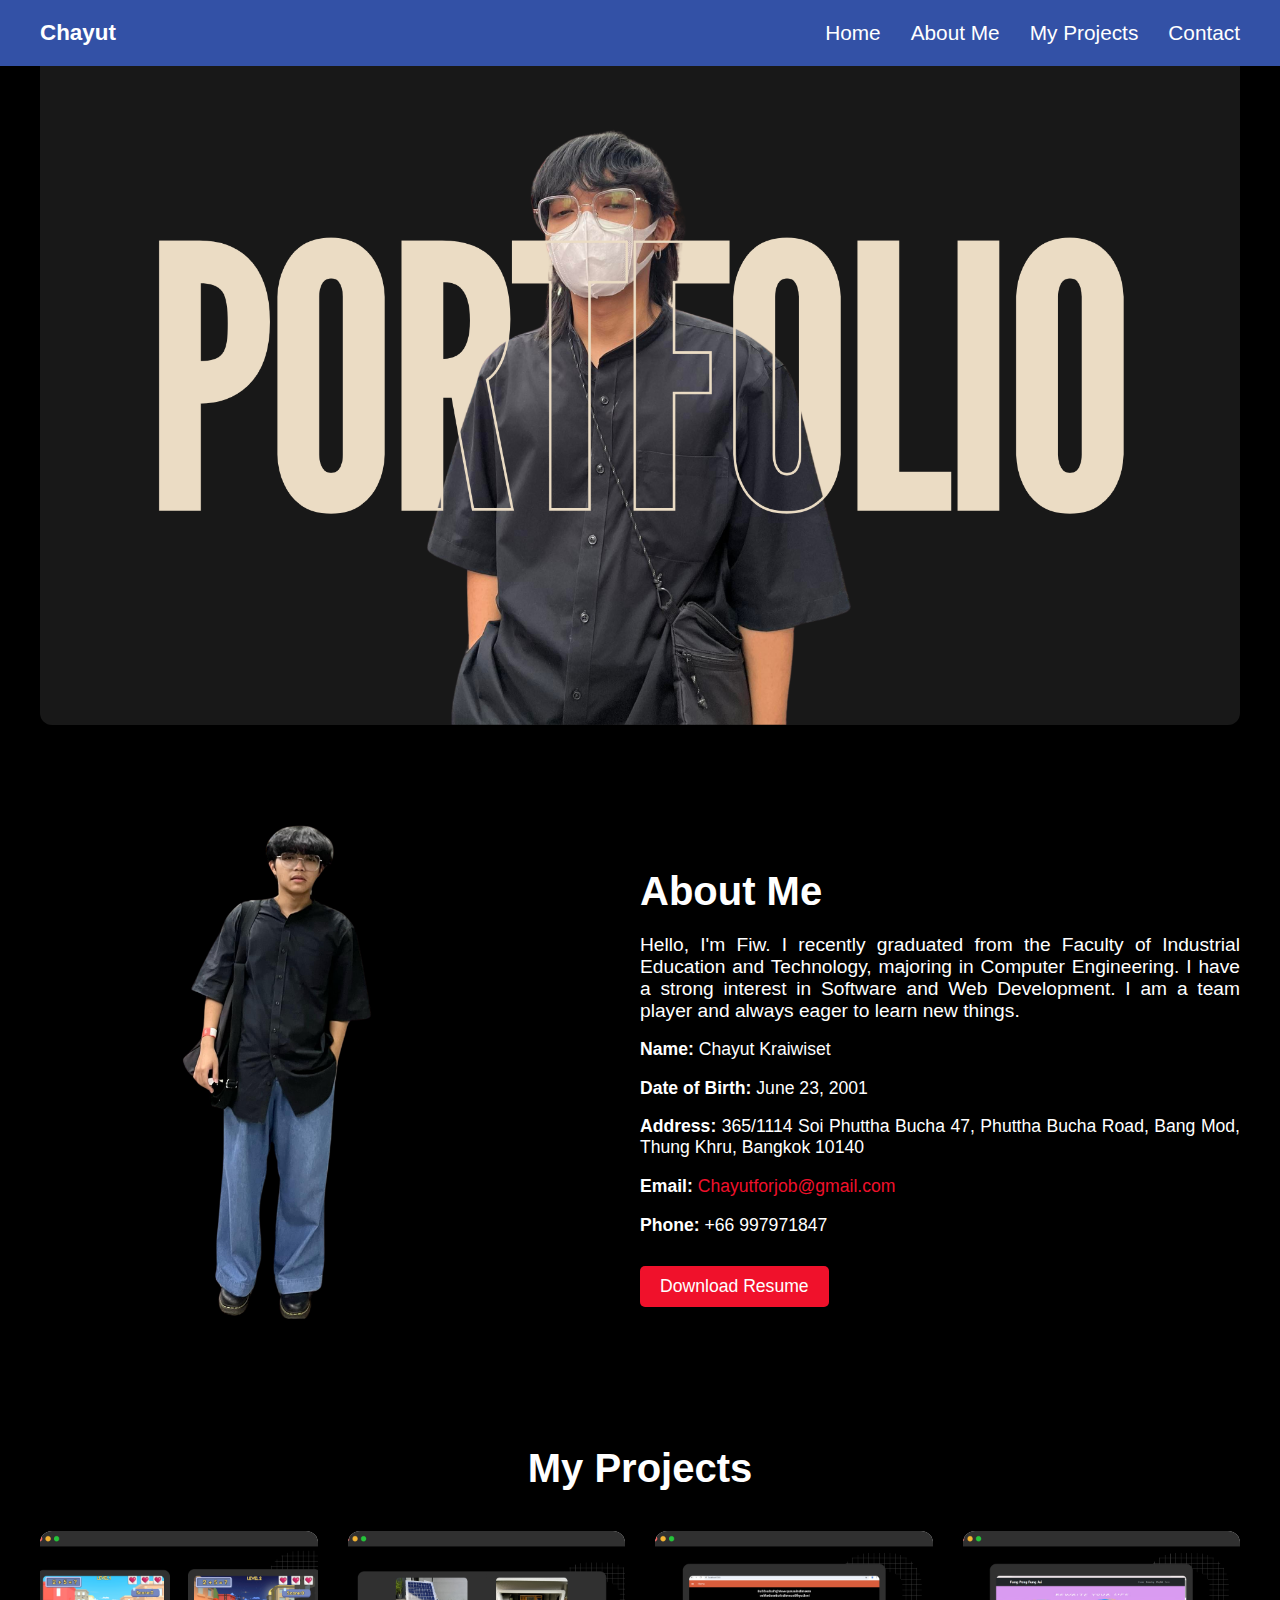
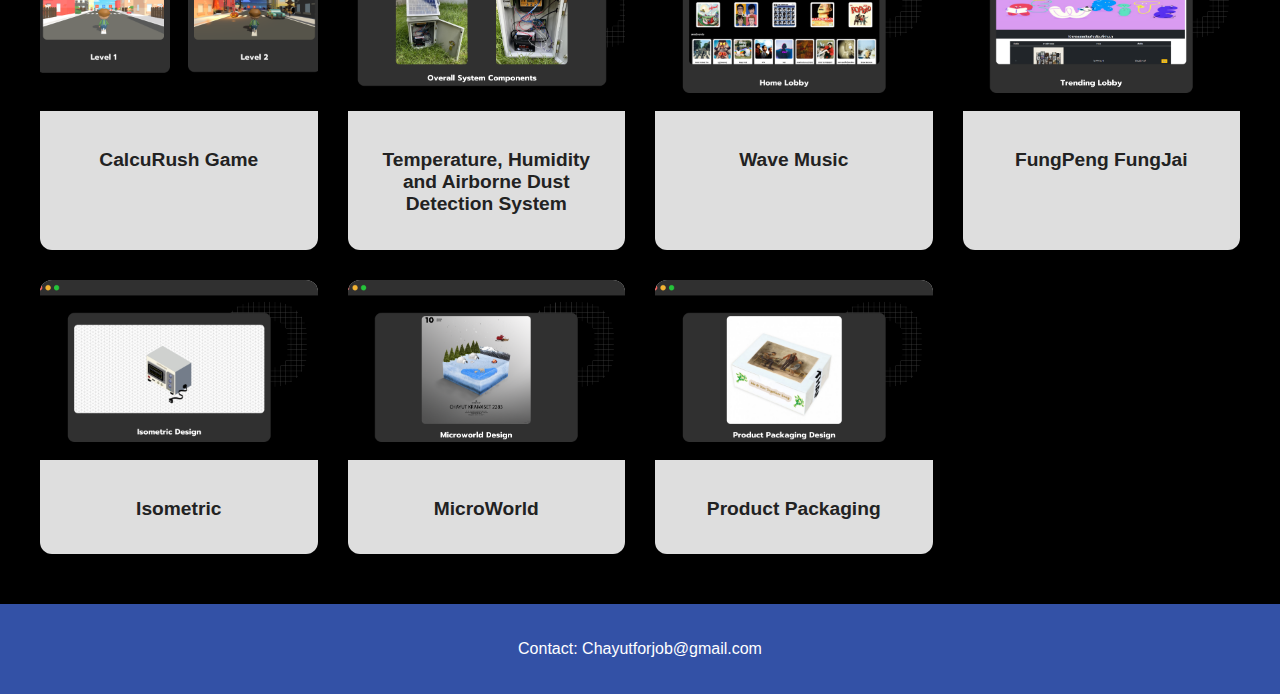
<file: index.html>
<!DOCTYPE html>
<html lang="th">
<head>
  <meta charset="UTF-8">
  <meta name="viewport" content="width=device-width, initial-scale=1.0">
  <title>Portfolio | Chayut</title>
  <link rel="stylesheet" href="style.css">
</head>
<body>
  <!-- Navigation Bar -->
  <header id="navbar">
    <div class="container navbar">
      <a href="index.html" class="logo">Chayut</a>
      <ul class="nav-links">
        <li><a href="#home">Home</a></li>
        <li><a href="#about">About Me</a></li>
        <li><a href="#projects">My Projects</a></li>
        <li><a href="#contact">Contact</a></li>
      </ul>
    </div>
  </header>

  <!-- Hero Section -->
  <section id="home" class="hero">
    <div class="container">
      <img src="assets/images/Myself/Me.png" alt="Portfolio Hero" class="hero-image">
    </div>
  </section>

  <!-- About Section -->
  <section id="about" class="about">
    <div class="container">
      <div class="about-inner">
        <!-- Image Section -->
        <div class="about-image">
          <img src="assets/images/Myself/Me_1.png" alt="About Me" class="about-img">
        </div>

        <!-- Text and Info Section -->
        <div class="about-info">
          <h2>About Me</h2>
          <p>Hello, I'm Fiw. I recently graduated from the Faculty of Industrial Education and Technology, majoring in Computer Engineering. I have a strong interest in Software and Web Development. I am a team player and always eager to learn new things.</p>

          <div class="about-details">
            <p><strong>Name:</strong> Chayut Kraiwiset</p>
            <p><strong>Date of Birth:</strong> June 23, 2001</p>
            <p><strong>Address:</strong> 365/1114 Soi Phuttha Bucha 47, Phuttha Bucha Road, Bang Mod, Thung Khru, Bangkok 10140 </p>
            <p><strong>Email:</strong> <a href="mailto:Chayutforjob@gmail.com">Chayutforjob@gmail.com</a></p>
            <p><strong>Phone:</strong> +66 997971847</p>
          </div>
          <a href="assets/Resume/Chayut_Resume.pdf" class="download-btn" download>Download Resume</a>
        </div>
      </div>
    </div>
  </section>

  <!-- Projects Section -->
  <section id="projects" class="projects">
    <div class="container">
      <h2>My Projects</h2>
      <div class="project-grid">
        <!-- Project 1 -->
        <a href="project-thesis.html" class="project-card">
          <img src="assets/images/Thesis_Project/calcurush_4.png" alt="Thesis Project">
          <h3>CalcuRush Game</h3>
        </a>

        <!-- Project 2 -->
        <a href="project-internship.html" class="project-card">
          <img src="assets/images/Internships_IoT/IoT_1.png" alt="Internship IoT">
          <h3>Temperature, Humidity <br>and Airborne Dust <br>Detection System</h3>
        </a>

        <!-- Project 3 -->
        <a href="project-wave.html" class="project-card">
          <img src="assets/images/WebApp/WebApp_2.png" alt="Flutter WebApp">
          <h3>Wave Music</h3>
        </a>

        <!-- Project 4 -->
        <a href="project-music.html" class="project-card">
          <img src="assets/images/WebSite/Website_2.png" alt="Website">
          <h3>FungPeng FungJai</h3>
        </a>

        <!-- Project 5 -->
        <a href="project-adobe-ai.html" class="project-card">
          <img src="assets/images/Adobe_AI/ai_1.png" alt="Isometric">
          <h3>Isometric</h3>
        </a>

        <!-- Project 6 -->
        <a href="project-adobe-ps1.html" class="project-card">
          <img src="assets/images/Adobe_PS/PS_1.png" alt="MicroWorld">
          <h3>MicroWorld</h3>
        </a>

        <!-- Project 7 -->
        <a href="project-adobe-ps2.html" class="project-card">
          <img src="assets/images/Adobe_PS/PS_2.png" alt="Packaging">
          <h3>Product Packaging</h3>
        </a>
      </div>
    </div>
  </section>

  <!-- Footer Section -->
  <footer>
    <section id="contact">
      <p>Contact: <a href="mailto:Chayutforjob@gmail.com">Chayutforjob@gmail.com</a></p>
    </section>
  </footer>

  <script src="script.js"></script>
</body>
</html>
</file>
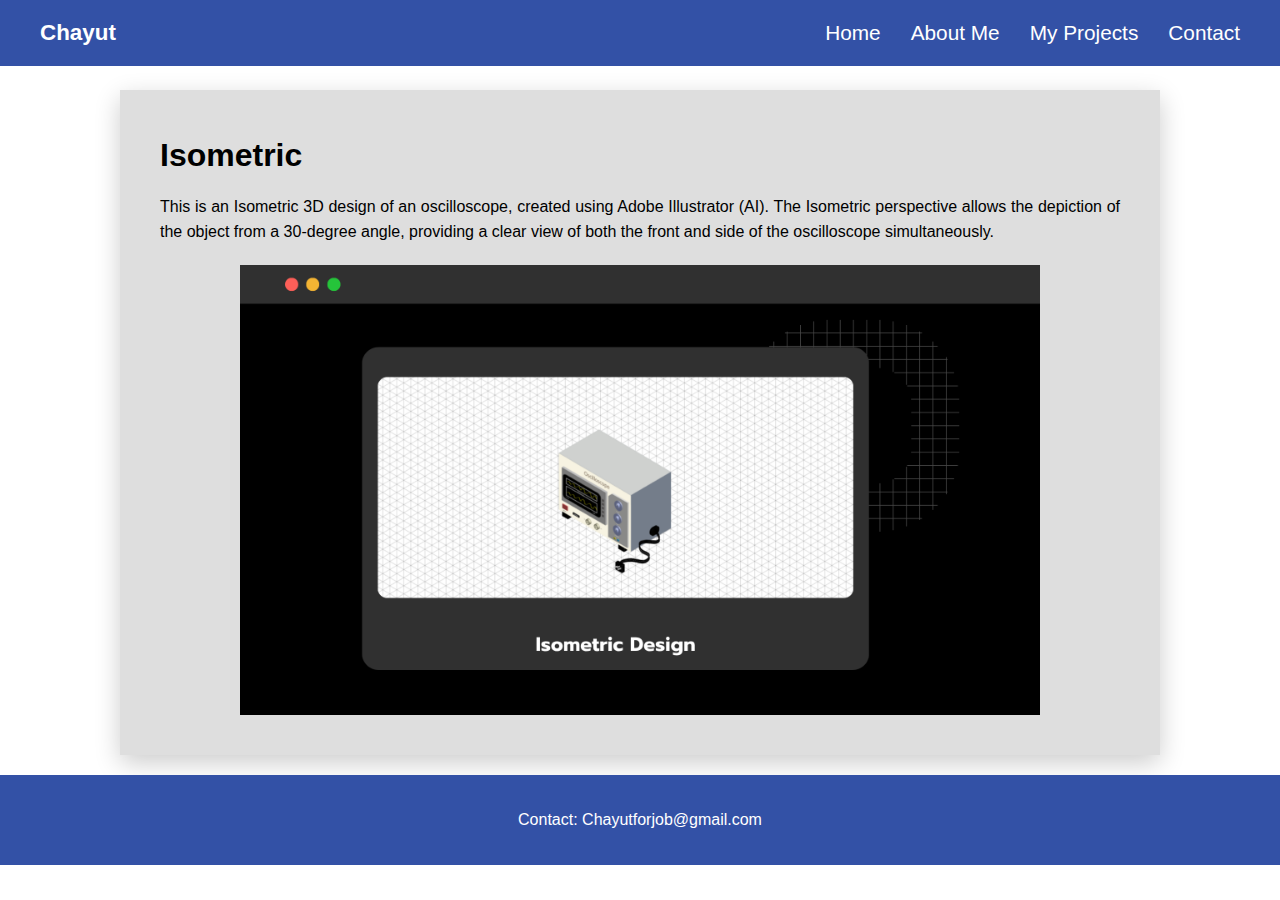
<file: project-adobe-ai.html>
<!DOCTYPE html>
<html lang="th">
<head>
  <meta charset="UTF-8">
  <meta name="viewport" content="width=device-width, initial-scale=1.0">
  <title>Isometric - Academic Project</title>
  <link rel="stylesheet" href="style.css">
</head>
<body>
  <!-- Navigation Bar -->
  <header id="navbar">
    <div class="container navbar">
      <a href="index.html" class="logo">Chayut</a>
      <ul class="nav-links">
        <li><a href="index.html#home">Home</a></li>
        <li><a href="index.html#about">About Me</a></li>
        <li><a href="index.html#projects">My Projects</a></li>
        <li><a href="index.html#contact">Contact</a></li>
      </ul>
    </div>
  </header>

  <!-- Project Detail Section -->
  <section class="project-detail">
    <div class="container">
      <h2>Isometric</h2>
      <p>This is an Isometric 3D design of an oscilloscope, created using Adobe Illustrator (AI). The Isometric perspective allows the depiction of the object from a 30-degree angle, providing a clear view of both the front and side of the oscilloscope simultaneously.</p>

      <!-- Project Image -->
      <img src="assets/images/Adobe_AI/ai_1.png" alt="Isometric Project" class="project-image">
    </div>
  </section>

  <!-- Footer -->
  <footer>
    <p>Contact: <a href="mailto:Chayutforjob@gmail.com">Chayutforjob@gmail.com</a></p>
  </footer>

  <script src="script.js"></script>
</body>
</html>
</file>
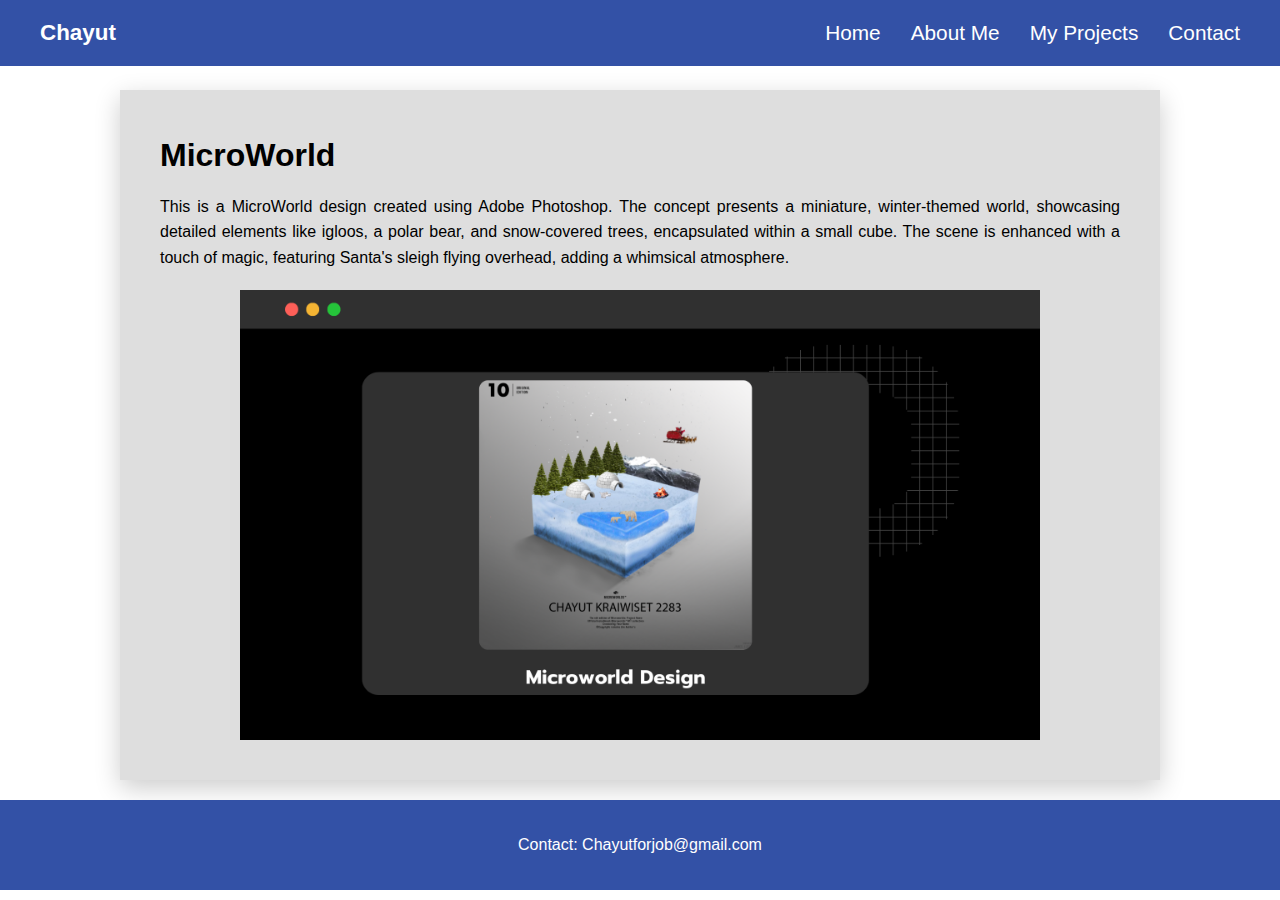
<file: project-adobe-ps1.html>
<!DOCTYPE html>
<html lang="th">
<head>
  <meta charset="UTF-8">
  <meta name="viewport" content="width=device-width, initial-scale=1.0">
  <title>MicroWorld - Academic Project</title>
  <link rel="stylesheet" href="style.css">
</head>
<body>
  <!-- Navigation Bar -->
  <header id="navbar">
    <div class="container navbar">
      <a href="index.html" class="logo">Chayut</a>
      <ul class="nav-links">
        <li><a href="index.html#home">Home</a></li>
        <li><a href="index.html#about">About Me</a></li>
        <li><a href="index.html#projects">My Projects</a></li>
        <li><a href="index.html#contact">Contact</a></li>
      </ul>
    </div>
  </header>


  <!-- Project Detail Section -->
  <section class="project-detail">
    <div class="container">
      <h2>MicroWorld</h2>
      <p>This is a MicroWorld design created using Adobe Photoshop. The concept presents a miniature, winter-themed world, showcasing detailed elements like igloos, a polar bear, and snow-covered trees, encapsulated within a small cube. The scene is enhanced with a touch of magic, featuring Santa's sleigh flying overhead, adding a whimsical atmosphere.</p>
      <!-- Image Slider Section -->
      <img src="assets/images/Adobe_PS/PS_1.png" alt="MicroWorld Project" class="project-image">
  </section>

  <!-- Footer -->
  <footer>
    <p>Contact: <a href="mailto:Chayutforjob@gmail.com">Chayutforjob@gmail.com</a></p>
  </footer>

  <script src="script.js"></script>
</body>
</html>
</file>
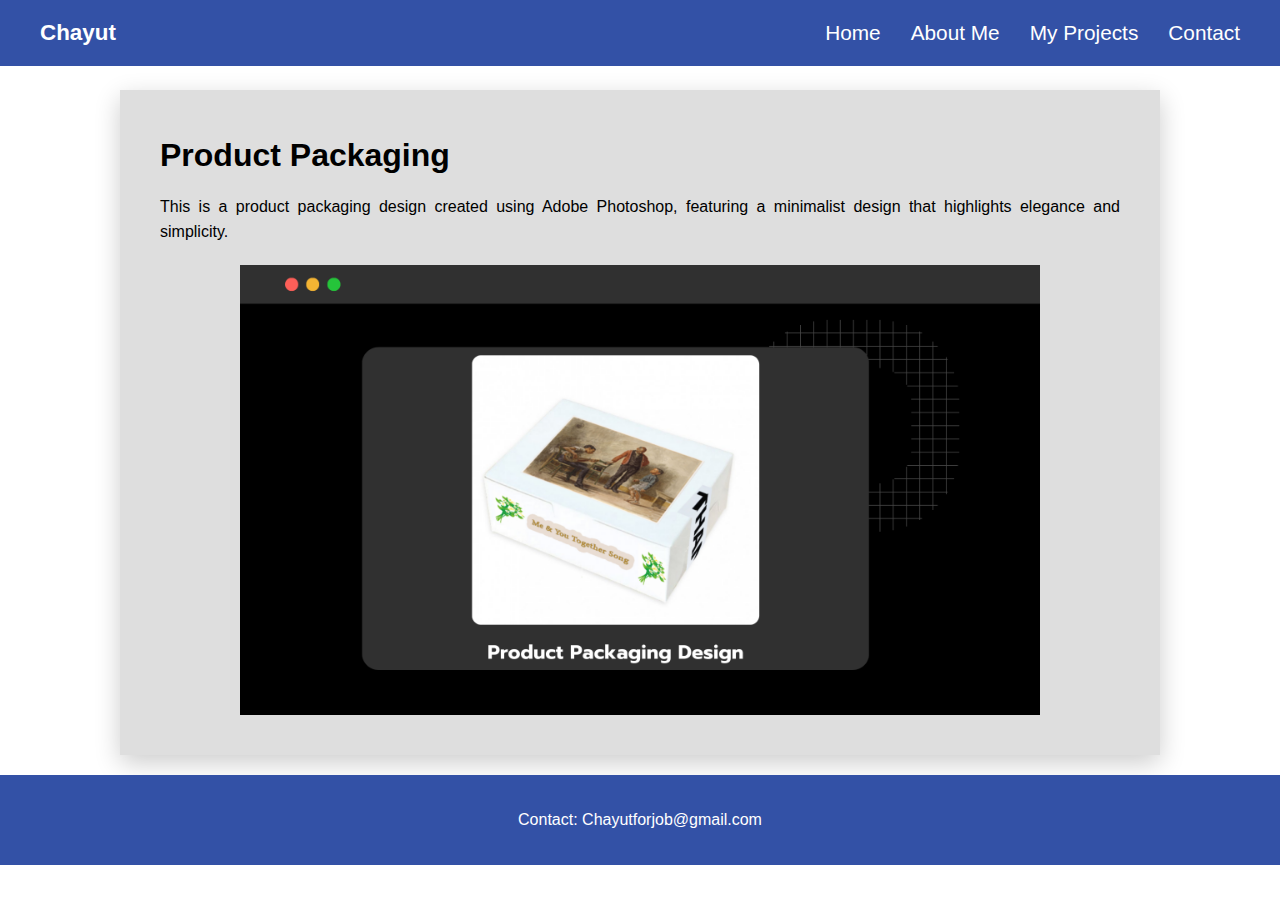
<file: project-adobe-ps2.html>
<!DOCTYPE html>
<html lang="th">
<head>
  <meta charset="UTF-8">
  <meta name="viewport" content="width=device-width, initial-scale=1.0">
  <title>Packaging - Academic Project</title>
  <link rel="stylesheet" href="style.css">
</head>
<body>
  <!-- Navigation Bar -->
  <header id="navbar">
    <div class="container navbar">
      <a href="index.html" class="logo">Chayut</a>
      <ul class="nav-links">
        <li><a href="index.html#home">Home</a></li>
        <li><a href="index.html#about">About Me</a></li>
        <li><a href="index.html#projects">My Projects</a></li>
        <li><a href="index.html#contact">Contact</a></li>
      </ul>
    </div>
  </header>

  <!-- Project Detail Section -->
  <section class="project-detail">
    <div class="container">
      <h2>Product Packaging</h2>
      <p>This is a product packaging design created using Adobe Photoshop, featuring a minimalist design that highlights elegance and simplicity.</p>
      <!-- Image Slider Section -->
      <img src="assets/images/Adobe_PS/PS_2.png" alt="Packaging Project" class="project-image">
  </section>

  <!-- Footer -->
  <footer>
    <p>Contact: <a href="mailto:Chayutforjob@gmail.com">Chayutforjob@gmail.com</a></p>
  </footer>

  <script src="script.js"></script>
</body>
</html>
</file>
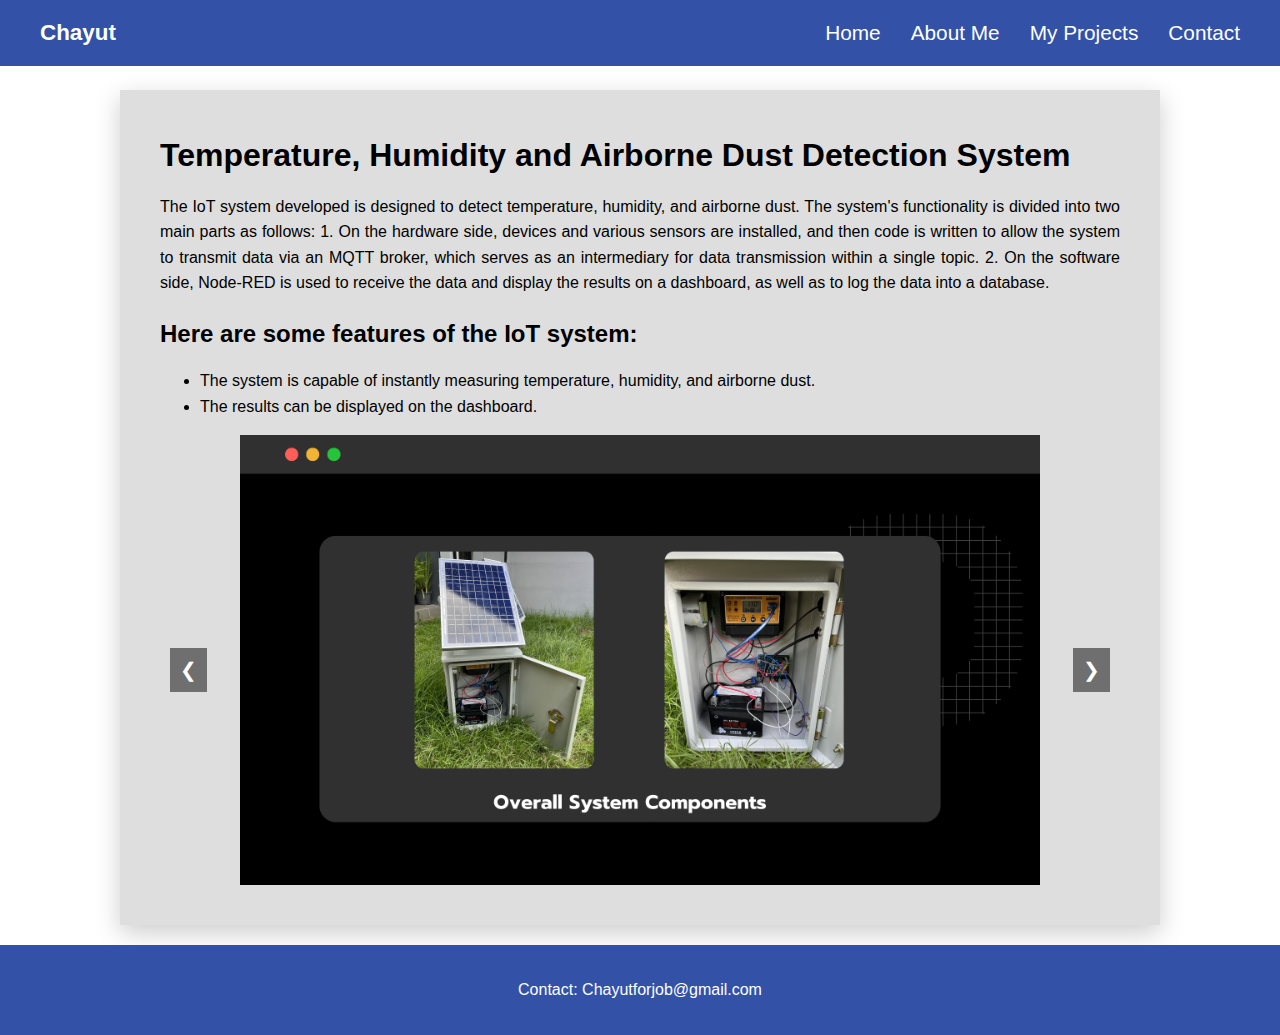
<file: project-internship.html>
<!DOCTYPE html>
<html lang="th">
<head>
  <meta charset="UTF-8">
  <meta name="viewport" content="width=device-width, initial-scale=1.0">
  <title>IoT - Internship Project</title>
  <link rel="stylesheet" href="style.css">
</head>
<body>
  <!-- Navigation Bar -->
  <header id="navbar">
    <div class="container navbar">
      <a href="index.html" class="logo">Chayut</a>
      <ul class="nav-links">
        <li><a href="index.html#home">Home</a></li>
        <li><a href="index.html#about">About Me</a></li>
        <li><a href="index.html#projects">My Projects</a></li>
        <li><a href="index.html#contact">Contact</a></li>
      </ul>
    </div>
  </header>

  <!-- Project Detail Section -->
  <section class="project-detail">
    <div class="container">
      <h2>Temperature, Humidity and Airborne Dust Detection System</h2>
      <p>The IoT system developed is designed to detect temperature, humidity, and airborne dust. The system's functionality is divided into two main parts as follows: 1. On the hardware side, devices and various sensors are installed, and then code is written to allow the system to transmit data via an MQTT broker, which serves as an intermediary for data transmission within a single topic. 2. On the software side, Node-RED is used to receive the data and display the results on a dashboard, as well as to log the data into a database.</p>
        <!-- Game Features Section -->
      <h3>Here are some features of the IoT system:</h3>
      <ul>
        <li>The system is capable of instantly measuring temperature, humidity, and airborne dust.</li>
        <li>The results can be displayed on the dashboard.</li>
      </ul>
      <!-- Image Slider Section -->
      <section class="image-slider">
        <div class="slider-container">
          <!-- Slide 1 -->
          <div class="slide">
            <img src="assets/images/Internships_IoT/IoT_1.png" alt="Project 1">
          </div>
          <!-- Slide 2 -->
          <div class="slide">
            <img src="assets/images/Internships_IoT/IoT_2.png" alt="Project 2">
          </div>
        </div>
        <!-- Navigation buttons -->
        <button class="prev">&#10094;</button>
        <button class="next">&#10095;</button>
      </section>
  </section>

  <!-- Footer -->
  <footer>
    <p>Contact: <a href="mailto:Chayutforjob@gmail.com">Chayutforjob@gmail.com</a></p>
  </footer>

  <script src="script.js"></script>
</body>
</html>
</file>
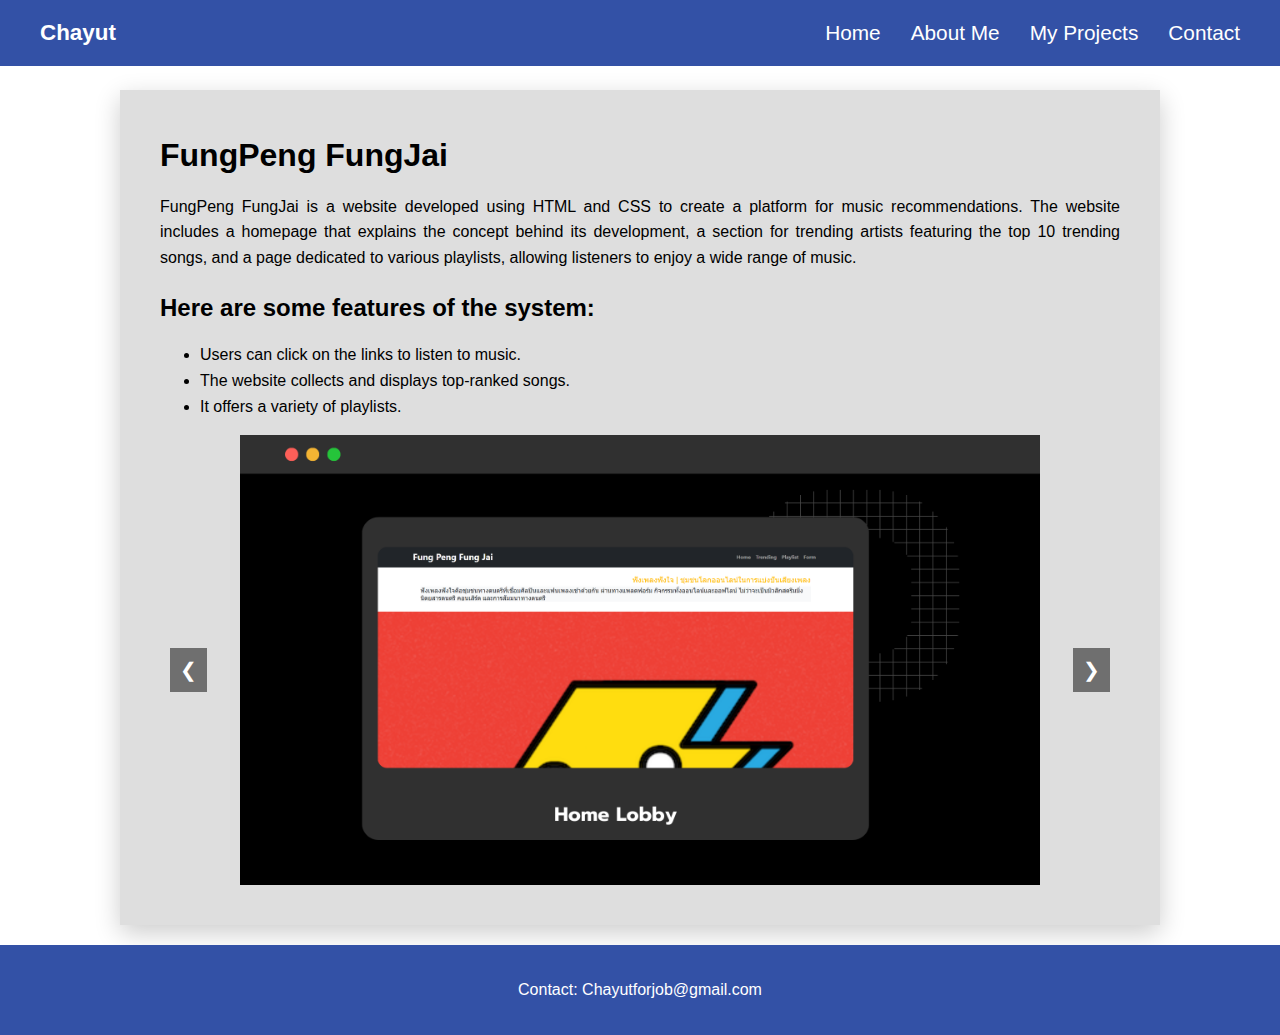
<file: project-music.html>
<!DOCTYPE html>
<html lang="th">
<head>
  <meta charset="UTF-8">
  <meta name="viewport" content="width=device-width, initial-scale=1.0">
  <title>FungPeng FungJai - Academic Project</title>
  <link rel="stylesheet" href="style.css">
</head>
<body>
  <!-- Navigation Bar -->
  <header id="navbar">
    <div class="container navbar">
      <a href="index.html" class="logo">Chayut</a>
      <ul class="nav-links">
        <li><a href="index.html#home">Home</a></li>
        <li><a href="index.html#about">About Me</a></li>
        <li><a href="index.html#projects">My Projects</a></li>
        <li><a href="index.html#contact">Contact</a></li>
      </ul>
    </div>
  </header>

  <!-- Project Detail Section -->
  <section class="project-detail">
    <div class="container">
      <h2>FungPeng FungJai</h2>
      <p>FungPeng FungJai is a website developed using HTML and CSS to create a platform for music recommendations. The website includes a homepage that explains the concept behind its development, a section for trending artists featuring the top 10 trending songs, and a page dedicated to various playlists, allowing listeners to enjoy a wide range of music.</p>
        <!-- Game Features Section -->
      <h3>Here are some features of the system:</h3>
      <ul>
        <li>Users can click on the links to listen to music.</li>
        <li>The website collects and displays top-ranked songs.</li>
        <li>It offers a variety of playlists.</li>
      </ul>
      <!-- Image Slider Section -->
      <section class="image-slider">
        <div class="slider-container">
          <!-- Slide 1 -->
          <div class="slide">
            <img src="assets/images/WebSite/Website_1.png" alt="Project 1">
          </div>
          <!-- Slide 2 -->
          <div class="slide">
            <img src="assets/images/WebSite/Website_2.png" alt="Project 2">
          </div>
          <!-- Slide 3 -->
          <div class="slide">
            <img src="assets/images/WebSite/Website_3.png" alt="Project 3">
          </div>
          <!-- Slide 4 -->
          <div class="slide">
            <img src="assets/images/WebSite/Website_4.png" alt="Project 4">
          </div>
          <!-- Slide 5 -->
          <div class="slide">
            <img src="assets/images/WebSite/Website_5.png" alt="Project 5">
          </div>
        </div>
        <!-- Navigation buttons -->
        <button class="prev">&#10094;</button>
        <button class="next">&#10095;</button>
      </section>
  </section>

  <!-- Footer -->
  <footer>
    <p>Contact: <a href="mailto:Chayutforjob@gmail.com">Chayutforjob@gmail.com</a></p>
  </footer>

  <script src="script.js"></script>
</body>
</html>
</file>
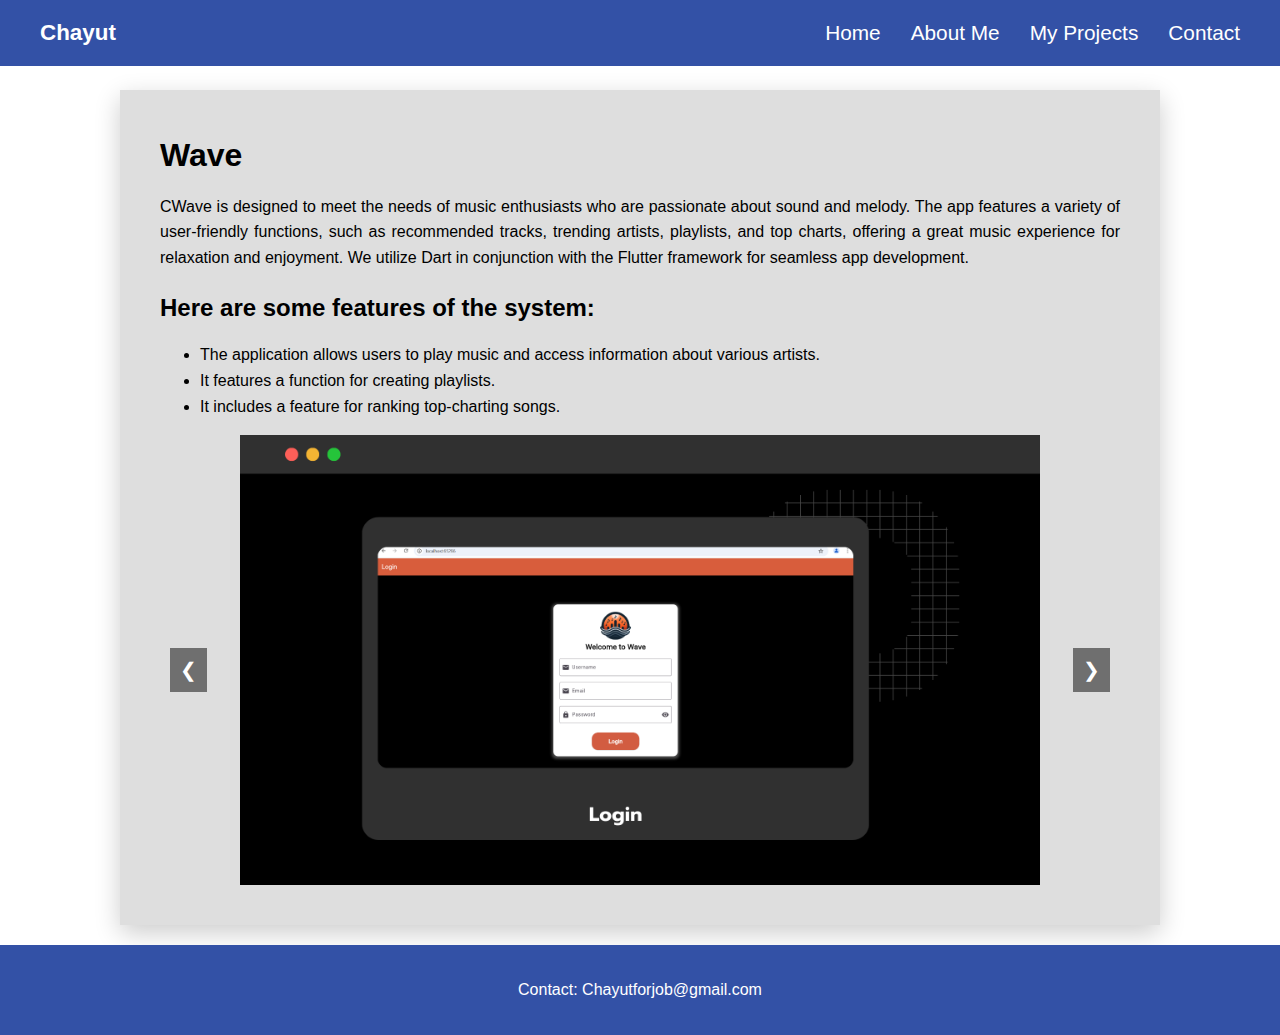
<file: project-wave.html>
<!DOCTYPE html>
<html lang="th">
<head>
  <meta charset="UTF-8">
  <meta name="viewport" content="width=device-width, initial-scale=1.0">
  <title>Wave - Academic Project</title>
  <link rel="stylesheet" href="style.css">
</head>
<body>
  <!-- Navigation Bar -->
  <header id="navbar">
    <div class="container navbar">
      <a href="index.html" class="logo">Chayut</a>
      <ul class="nav-links">
        <li><a href="index.html#home">Home</a></li>
        <li><a href="index.html#about">About Me</a></li>
        <li><a href="index.html#projects">My Projects</a></li>
        <li><a href="index.html#contact">Contact</a></li>
      </ul>
    </div>
  </header>

  <!-- Project Detail Section -->
  <section class="project-detail">
    <div class="container">
      <h2>Wave</h2>
      <p>CWave is designed to meet the needs of music enthusiasts who are passionate about sound and melody. The app features a variety of user-friendly functions, such as recommended tracks, trending artists, playlists, and top charts, offering a great music experience for relaxation and enjoyment. We utilize Dart in conjunction with the Flutter framework for seamless app development.</p>
        <!-- Game Features Section -->
      <h3>Here are some features of the system:</h3>
      <ul>
        <li>The application allows users to play music and access information about various artists.</li>
        <li>It features a function for creating playlists.</li>
        <li>It includes a feature for ranking top-charting songs.</li>
      </ul>
      <!-- Image Slider Section -->
      <section class="image-slider">
        <div class="slider-container">
          <!-- Slide 1 -->
          <div class="slide">
            <img src="assets/images/WebApp/WebApp_1.png" alt="Project 1">
          </div>
          <!-- Slide 2 -->
          <div class="slide">
            <img src="assets/images/WebApp/WebApp_2.png" alt="Project 2">
          </div>
          <!-- Slide 3 -->
          <div class="slide">
            <img src="assets/images/WebApp/WebApp_3.png" alt="Project 3">
          </div>
          <!-- Slide 4 -->
          <div class="slide">
            <img src="assets/images/WebApp/WebApp_4.png" alt="Project 4">
          </div>
          <!-- Slide 5 -->
          <div class="slide">
            <img src="assets/images/WebApp/WebApp_5.png" alt="Project 5">
          </div>
          <!-- Slide 6 -->
          <div class="slide">
            <img src="assets/images/WebApp/WebApp_6.png" alt="Project 6">
          </div>
          <!-- Slide 7 -->
          <div class="slide">
            <img src="assets/images/WebApp/WebApp_7.png" alt="Project 7">
          </div>
        </div>
        <!-- Navigation buttons -->
        <button class="prev">&#10094;</button>
        <button class="next">&#10095;</button>
      </section>
  </section>

  <!-- Footer -->
  <footer>
    <p>Contact: <a href="mailto:Chayutforjob@gmail.com">Chayutforjob@gmail.com</a></p>
  </footer>

  <script src="script.js"></script>
</body>
</html>
</file>
<file: style.css>
/* General styles */
body {
  font-family: 'Arial', sans-serif;
  margin: 0;
  padding: 0;
  background-color: #fff;
  scroll-behavior: smooth;
}

/* Container for layout */
.container {
  max-width: 1200px;
  margin: 0 auto;
  padding: 0 20px;
}

/* Navigation Bar */
header {
  background-color: #3351A6; /* สีพื้นหลังน้ำเงิน */
  padding: 5px 0;  /* กำหนด padding ที่เหมือนกัน */
  position: fixed;
  width: 100%;
  top: 0;
  left: 0;
  z-index: 1000;
}

.navbar {
  display: flex;
  justify-content: space-between;  /* จัดตำแหน่งข้อความให้ซ้ายสุดและเมนูให้ขวาสุด */
  align-items: center;
  padding: 0 20px; /* เพิ่ม padding ที่เท่ากัน */
}

.navbar .container {
  max-width: 1200px;
  margin: 0 auto;
  display: flex;
  justify-content: space-between; /* ทำให้โลโก้และเมนูไปคนละด้าน */
  align-items: center;
  width: 100%; /* ให้ container ใช้ความกว้างเต็ม */
}

.logo {
  font-size: 1.4rem;
  font-weight: bold;
  color: white;
  text-decoration: none;
  display: inline-block;
  
}

.nav-links {
  list-style: none;
  display: flex;
  justify-content: flex-end; /* ทำให้เมนูไปอยู่ขวาสุด */
}

.nav-links li {
  margin-left: 30px; /* ระยะห่างระหว่างเมนู */
}

.nav-links li a {
  text-decoration: none;
  color: white;
  font-size: 1.3rem;
  transition: color 0.3s;
}

.nav-links li a:hover {
  color: #F0112B; /* เปลี่ยนสีเมื่อ hover */
}


/* HERO SECTION */
.hero {
  position: relative;
  background-color: #000;
  padding: 50px 0;
  text-align: center;
}

.hero-image {
  width: 100%;
  height: auto;
  border-radius: 12px;
  box-shadow: 0 8px 24px rgba(0, 0, 0, 0.2);
}


/* About Section */
.about {
  background-color: #000;
  color: white;
  padding: 40px 20px;
  
}

/* Layout of About section */
.about-inner {
  display: flex;
  align-items: center;
  justify-content: space-between;
  flex-wrap: wrap;

}

/* About Image */
.about-image {
  flex: 1;
  max-width: 500px; /* ขนาดสูงสุดของรูปภาพ */
  margin-right: 40px;
}

/* Ensure the image is responsive */
.about-img {
  width: 100%; /* ขยายให้เต็มขนาดพื้นที่ที่กำหนด */
  height: auto; /* ไม่ให้ภาพยืดหรือหด */
}

/* About info */
.about-info {
  flex: 2;
  max-width: 600px;
  text-align: left;
}

.about-info h2 {
  font-size: 2.5rem;
  margin-bottom: 20px;
}

.about-info p {
  font-size: 1.2rem;
  margin-bottom: 10px;
  text-align: justify;
}

/* For Contact Info */
.about-details p {
  font-size: 1.1rem;
  margin-bottom: 10px;
}

.about-details a {
  color: #F0112B;
  text-decoration: none;
}

.download-btn {
  display: inline-block;
  background-color: #F0112B;
  padding: 10px 20px;
  color: white;
  border-radius: 5px;
  font-size: 1.1rem;
  text-decoration: none;
  margin-top: 20px;
  transition: background-color 0.3s;
}

.download-btn:hover {
  background-color: #e00a24;
}

/* Projects Section */
.projects {
  background-color: #000;
  padding: 50px 20px;
  text-align: center;
}

.projects h2 {
  font-size: 2.5rem;
  color: white;
  margin-bottom: 40px;
}

.project-grid {
  display: grid;
  grid-template-columns: repeat(auto-fit, minmax(250px, 1fr));
  gap: 30px;
}

.project-card {
  background-color: #dedede;
  border-radius: 12px;
  overflow: hidden;
  text-decoration: none;
  color: #222;
  box-shadow: 0 4px 16px rgba(0, 0, 0, 0.1);
  transition: transform 0.3s ease, box-shadow 0.3s ease;
}

.project-card:hover {
  transform: translateY(-5px);
  box-shadow: 0 8px 24px rgba(0, 0, 0, 0.2);
}

.project-card img {
  width: 100%;
  height: 180px;
  object-fit: cover;
}

.project-card h3 {
  padding: 15px;
  font-size: 1.2rem;
  font-weight: bold;
  text-align: center;
}

/* Footer Section */
footer {
  background-color: #3351A6;
  color: white;
  text-align: center;
  padding: 20px;
  margin-top: auto;
}

footer a {
  color: #fff;
  text-decoration: none;
}

footer a:hover {
  text-decoration: underline;
  color: #F0112B;
}

/* Project Detail Section */
.project-detail {
  max-width: 1000px;  /* กำหนดความกว้างสูงสุด */
  margin: 90px auto 20px;  /* จัดให้อยู่กลาง */
  padding: 20px;  /* เพิ่ม padding ภายใน */
  background-color: #dedede;  /* สีพื้นหลัง */
  box-shadow: 0 8px 24px rgba(0, 0, 0, 0.2);  /* เพิ่มเงา */
  display: flex;
  flex-direction: column;  /* จัดให้เนื้อหาภายในเป็นคอลัมน์ */
  align-items: center;  /* จัดให้อยู่กลาง */
}

/* ปรับขนาดของรูปภาพใน Project Detail */
.project-detail img {
  width: 100%;  /* ให้รูปภาพขยายเต็มความกว้าง */
  max-width: 800px;  /* จำกัดขนาดสูงสุดของรูปภาพ */
  height: auto;  /* ให้ความสูงปรับอัตโนมัติ */
  margin: 0 auto 20px;  /* จัดตำแหน่งให้กลาง */
  display: block;
}

/* เพิ่มความยืดหยุ่นในการจัดข้อความ */
.project-detail h2 {
  font-size: 2rem;  /* ขนาดตัวอักษร */
  margin-bottom: 20px;  /* ระยะห่างด้านล่าง */
}

/* เพิ่มความยืดหยุ่นในการจัดข้อความ */
.project-detail h3 {
  font-size: 1.5rem;  /* ขนาดตัวอักษร */
  margin-bottom: 20px;  /* ระยะห่างด้านล่าง */
}

.project-detail p {
  font-size: 1rem;  /* ขนาดข้อความ */
  line-height: 1.6;
  margin-bottom: 20px;  /* ระยะห่างระหว่างย่อหน้า */
  text-align: justify; 
}

.project-detail ul li {
  line-height: 1.6;    /* เพิ่มระยะห่างระหว่างบรรทัด */
}
.project-detail video {
  width: 100%;  /* ให้วิดีโอขยายเต็มความกว้าง */
  max-width: 800px;  /* ขนาดวิดีโอสูงสุด */
  margin: 20px auto;  /* จัดให้อยู่กลาง */
  display: block;
}


/* Image Slider Container */
.image-slider {
  position: relative;
  overflow: hidden; /* ซ่อนเนื้อหาที่เกินขอบ */
}

/* Slider Container */
.slider-container {
  display: flex;
  transition: transform 2s ease;
}

/* สไลด์ */
.slide {
  min-width: 100%;
}

/* Navigation buttons */
button {
  position: absolute;
  top: 50%;
  transform: translateY(-50%);
  background-color: rgba(0, 0, 0, 0.5);
  color: white;
  border: none;
  padding: 10px;
  cursor: pointer;
  font-size: 20px;
  z-index: 10; /* ให้ปุ่มอยู่ด้านหน้าสุด */
}

button.prev {
  left: 10px; /* ปุ่มย้อนกลับอยู่ทางซ้าย */
}

button.next {
  right: 10px; /* ปุ่มไปข้างหน้าจะอยู่ทางขวา */
}
</file>
